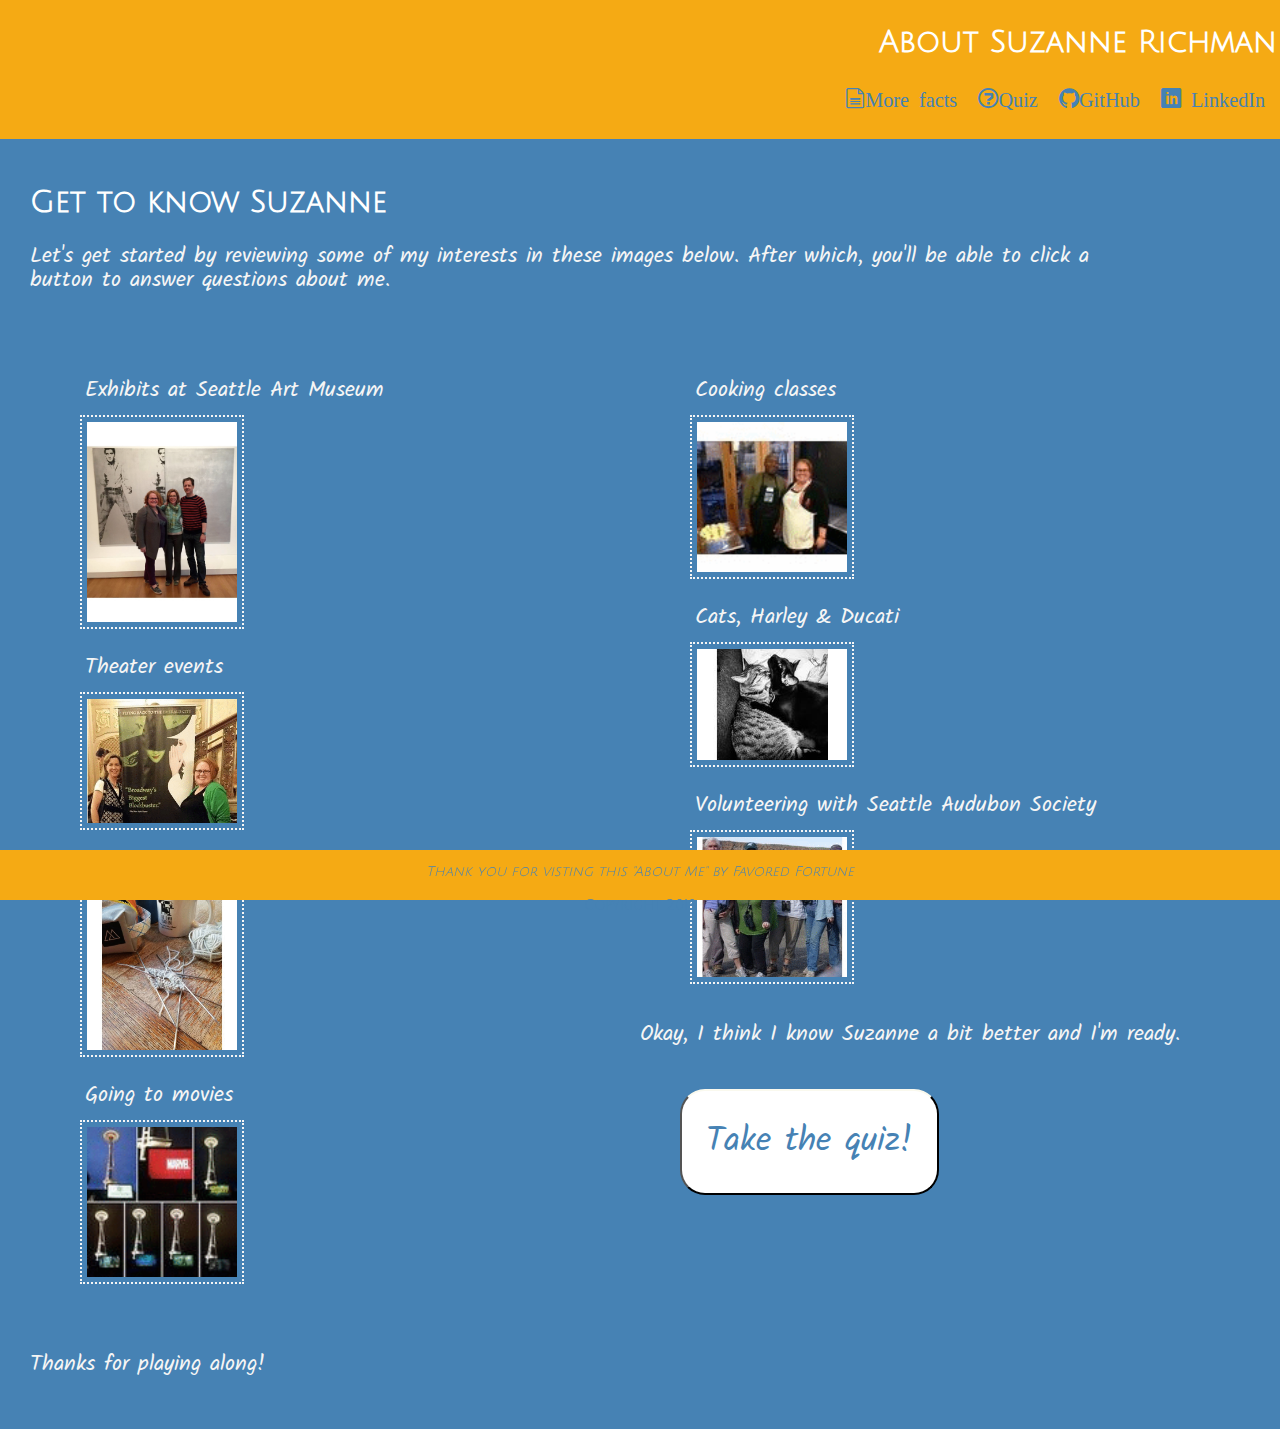
<file: index.html>
<!DOCTYPE html>
<html>
  <head>
    <title>Suzanne Richman - About Me</title>

    <meta charset="utf-8">
    <meta property="og:title" content="Suzanne Richman - About Me" />
    <meta property="og:type" content="website" />
    <meta property="og:url" content="http://favoredfortune.github.io/about-me" />
    <meta property="og:image" content= "http://favoredfortune.github.io/about-me/img/Principal,+Suzanne.png" />
    <meta property="og:description" content="Suzanne Richman, Full Stack Developer" />

    <link href="https://fonts.googleapis.com/css?family=Julius+Sans+One|Kalam|Quicksand|Sacramento|Satisfy" rel="stylesheet">
    <link rel="stylesheet" href="css/reset.css">
    <link rel="stylesheet" href="css/icons.css">
    <link rel="stylesheet" href="css/modules/base.css"> 
    <link rel="stylesheet" href="css/modules/layout.css"> 
    <link rel="icon" type="image/x-icon" href="https://avatars2.githubusercontent.com/u/18607604?v=3&s=200">
  
  </head>
  <body>
    <header class="site-header clearfix">
        <nav class="main-nav">
            <h1>About Suzanne Richman</h1>
            <div class="icon-menu collapsible"></div>
            <div class="collaspible-menu"></div>
            <ul>
              <!-- <li class="icon-images tab">About Suzanne <p class="scr-reader">currently on the about page showing pictures of Suzanne's interests</p></li> -->
          
              <li class="icon-file-text2 tab"><a href="facts.html">More facts</a></li>
              <li class="icon-question tab"><a href="quiz.html">Quiz</a><p class="scr-reader">10 questions about Suzanne</p></li>
              <li class="icon-github tab"><a href="http://github.com/FavoredFortune" target="_blank">GitHub</a></li>
              <li class="icon-linkedin tab"><a href="http://linkedin.com/in/suzannerichman" target="_blank"> LinkedIn</a></li>
            </ul>
        </nav>
      </header>
    <section id="quiz-info">
      <h1><b>Get to know Suzanne</b></h1>
      <p id="intro"></p>
      <p> Let's get started by reviewing some of my interests in these images below. After which, you'll be able to click a <a href="quiz.html">"take quiz" </a>button to answer questions about me.  </p>
      <div class="row">
      <div class = "column">
      <ul class = "pic">
        <li><p class = "tiny">Exhibits at Seattle Art Museum</p><img src="img/SeattleArtMuseum.gif" alt="Exhibits at the Seattle Art Museum" title = "Suzanne at various Seattle Art Museum exhibits"></li>
        <li><p class = "tiny">Theater events</p><img src="img/TheaterEvents.gif" alt = "At theater events" title = "Suzanne at various theatrical events in Seattle"></li>
        <li><p class = "tiny">Knitting events</p><img src ="img/KnittingEvents.gif" alt="At kntting conferences and events" title="Suzanne attending various knitting events"></li>
        <li> <p class = "tiny">Going to movies</p><img src ="img/Movies.gif" alt="Movies played at Cinerama, SIFF and Seattle Center Mural" title="Suzanne attending movies around Seattle"></li>
      </ul>
      </div>  
      <div class = "column">
      <ul class = "pic">
        <li><p class = "tiny">Cooking classes</p><img src="img/CookingEvents.gif" alt="Attending cooking classes" title="Suzanne learning to cook biscuits, dumplings and more at cooking classes"></li>
        <li><p class = "tiny">Cats, Harley &amp; Ducati</p><img src ="img/HarleyandDucati_Kittens.gif" alt = "Cats Harley, a brown tabby, and Ducati, a black Bombay." title="Harley and Ducati - Suzanne's cats"></li>
        <li><p class = "tiny">Volunteering with Seattle Audubon Society</p><img src="img/Audubon.gif" alt="Volunteering and birding with Seattle Audubon Society" title="Suzanne volunteering with Seattle Audubon"></li>
     </ul>
    </div>
    <p class="tiny">Okay, I think I know Suzanne a bit better and I'm ready.</p>    
    <button id="take-quiz"> <a href="quiz.html">Take the quiz!</a></button>
  </div>
  </section>   
  <p>Thanks for playing along!</p>
  <section class="footer">
    <p><i>Thank you for visting this "About Me" by <a href="https://github.com/FavoredFortune/">Favored Fortune</i></a></p>
    <p> Copyright 2018 </p>
  </section>    
  <script type="text/javascript" src = "index.js" ></script>
  <script
  src="https://code.jquery.com/jquery-3.3.1.min.js"
  integrity="sha256-FgpCb/KJQlLNfOu91ta32o/NMZxltwRo8QtmkMRdAu8="
  crossorigin="anonymous"></script>
  </body>
</html>
</file>
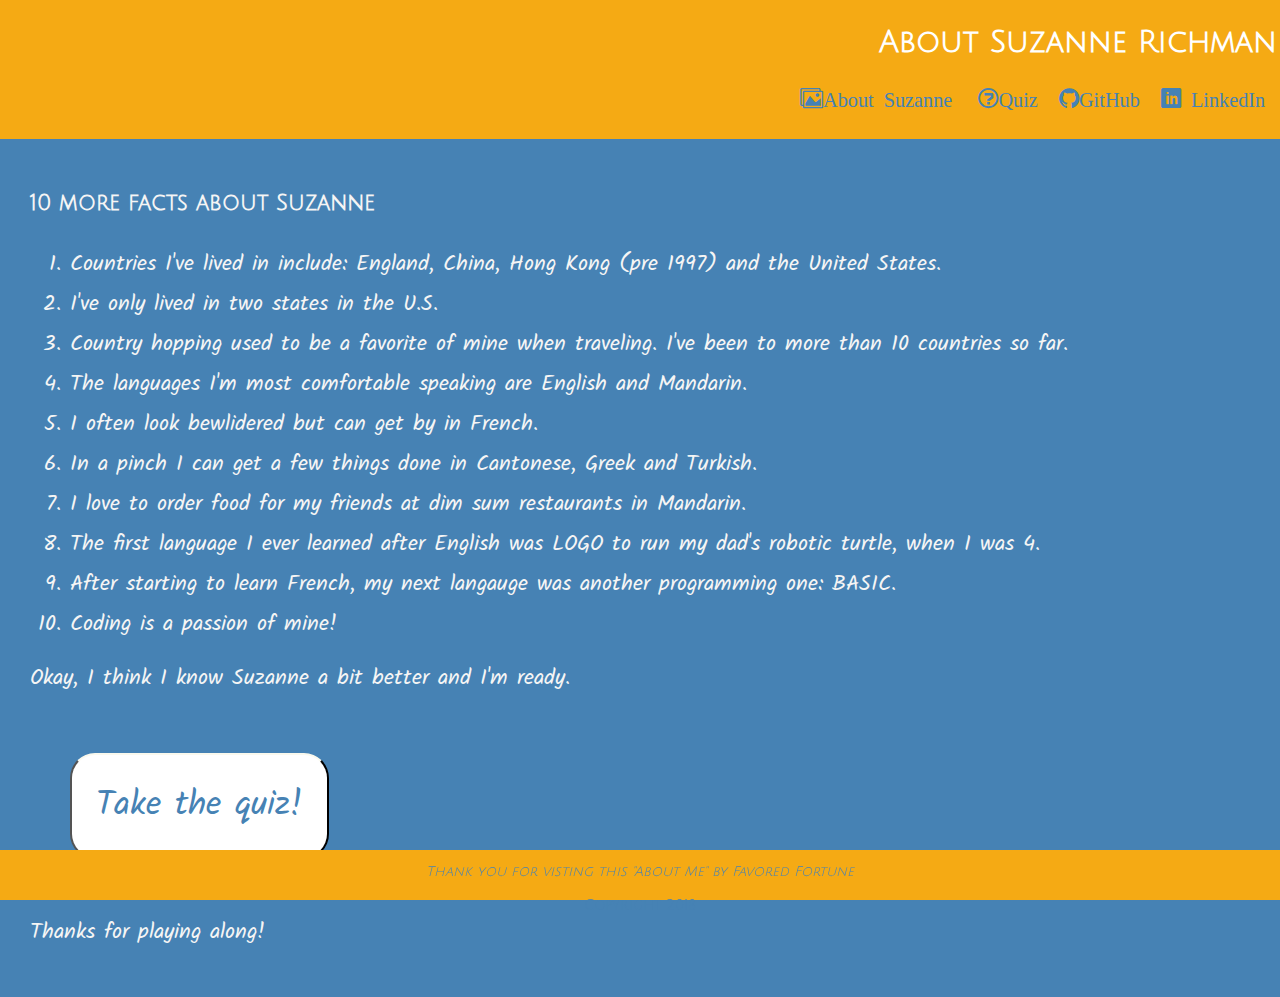
<file: facts.html>
<!DOCTYPE html>
<html>
  <head>
    <title>Suzanne Richman - About Me</title>
    <meta charset="utf-8">
    <meta property="og:title" content="Suzanne Richman - About Me" />
    <meta property="og:type" content="website" />
    <meta property="og:url" content="http://favoredfortune.github.io/about-me" />
    <meta property="og:image" content= "http://favoredfortune.github.io/about-me/img/Principal,+Suzanne.png" />
    <meta property="og:description" content="Suzanne Richman, Full Stack Developer" />

    <link href="https://fonts.googleapis.com/css?family=Julius+Sans+One|Kalam|Quicksand|Sacramento|Satisfy" rel="stylesheet">
    <link rel="stylesheet" href="css/reset.css">
    <link rel="stylesheet" href="css/icons.css">
    <link rel="stylesheet" href="css/modules/base.css"> 
    <link rel="stylesheet" href="css/modules/layout.css"> 
    <link rel="icon" type="image/x-icon" href="https://avatars2.githubusercontent.com/u/18607604?v=3&s=200">
  </head>
  <body>
    <header class="site-header clearfix">
        <nav class="main-nav">
            <h1>About Suzanne Richman</h1>
            <div class="icon-menu collapsible"></div>
            <div class="collaspible-menu"></div>
            <ul>
              <li class="icon-images tab"><a href="index.html">About Suzanne </a><p class="scr-reader">currently on the about page showing pictures of Suzanne's interests</p></li>
              <!-- <li class="icon-file-text2 tab">10 more facts about Suzanne</li><p class="scr-reader">list of facts</p> -->
              <li class="icon-question tab"><a href="quiz.html">Quiz</a><p class="scr-reader">10 questions about Suzanne</p></li>
              <li class="icon-github tab"><a href="http://github.com/FavoredFortune" target="_blank">GitHub</a></li>
              <li class="icon-linkedin tab"><a href="http://linkedin.com/in/suzannerichman" target="_blank"> LinkedIn</a></li>
            </ul>
        </nav>
      </header>    
  <section>
      <h2>10 more facts about Suzanne</h2>
      <ol>
          <li>Countries I've lived in include: England, China, Hong Kong (pre 1997) and the United States.</li>
          <li>I've only lived in two states in the U.S.</li>
          <li>Country hopping used to be a favorite of mine when traveling. I've been to more than 10 countries so far. </li>
          <li>The languages I'm most comfortable speaking are English and Mandarin. </li>
          <li>I often look bewlidered but can get by in French.</li>
          <li>In a pinch I can get a few things done in Cantonese, Greek and Turkish.</li>
          <li>I love to order food for my friends at dim sum restaurants in Mandarin. </li>
          <li>The first language I ever learned after English was LOGO to run my dad's robotic turtle, when I was 4.</li>
          <li>After starting to learn French, my next langauge was another programming one: BASIC.</li>
          <li>Coding is a passion of mine!</li>
      </ol>
  
    <p>Okay, I think I know Suzanne a bit better and I'm ready.</p>    
    <button id="take-quiz"> <a href="quiz.html">Take the quiz!</a></button>
    <p>Thanks for playing along!</p>
    </article>  
  <section class="footer">
    <p><i>Thank you for visting this "About Me" by <a href="https://github.com/FavoredFortune/">Favored Fortune</i></a></p>
    <p> Copyright 2018 </p>
  </section>    
  <script type="text/javascript" src = "js/app.js" ></script>
  </body>
</html>
</file>
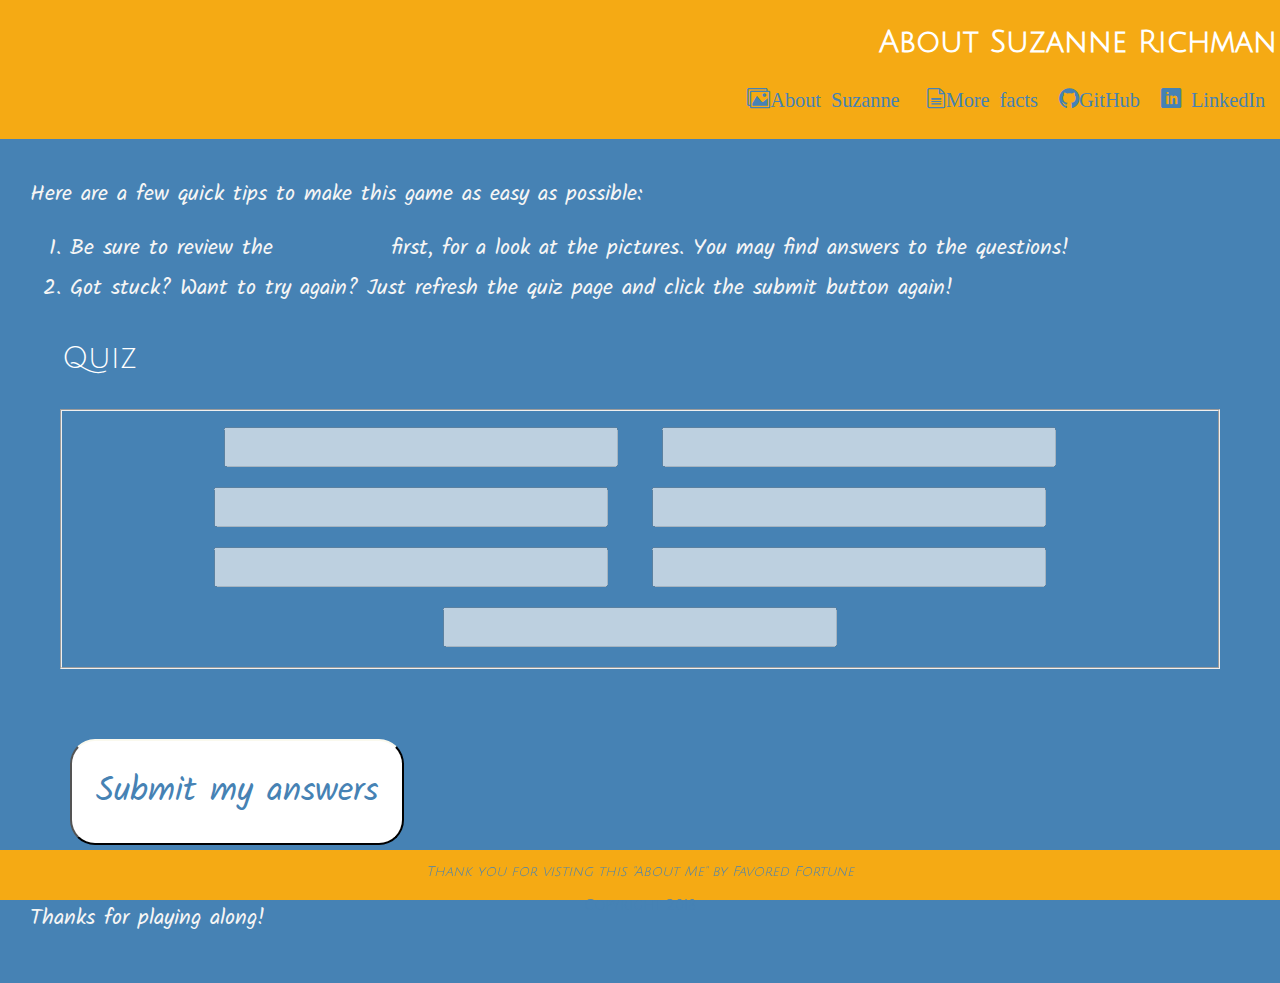
<file: quiz.html>
<!DOCTYPE html>
<html>
  <head>
  <title>Suzanne Richman - About me quiz demo</title>

    <meta charset="utf-8">
    <meta property="og:title" content="Suzanne Richman - Quiz" />
    <meta property="og:type" content="website" />
    <meta property="og:url" content="http://favoredfortune.github.io/about-me" />
    <meta property="og:image" content= "http://favoredfortune.github.io/about-me/img/Principal,+Suzanne.png" />
    <meta property="og:description" content="Suzanne Richman, Fullstack Developer" />

    <link href="https://fonts.googleapis.com/css?family=Julius+Sans+One|Kalam|Quicksand|Sacramento|Satisfy" rel="stylesheet">
    <link rel="stylesheet" href="css/reset.css">
    <link rel="stylesheet" href="css/icons.css">
    <link rel="stylesheet" href="css/modules/base.css"> 
    <link rel="stylesheet" href="css/modules/layout.css"> 
    <link rel="stylesheet" href="css/modules/quiz.css"> 
  </head>
  <body>
    <header class="site-header clearfix">
      <nav class="main-nav">
          <h1>About Suzanne Richman</h1>
          <div class="icon-menu collapsible"></div>
          <div class="collaspible-menu"></div>
          <ul>
            <li class="icon-images tab"><a href="index.html">About Suzanne </a><p class="scr-reader">currently on the about page showing pictures of Suzanne's interests</p></li>
            <li class="icon-file-text2 tab"><a href="facts.html">More facts</a></li>
            <!-- <li class="icon-question tab"><a href="quiz.html">Quiz</a><p class="scr-reader">10 questions about Suzanne</p></li> -->
            <li class="icon-github tab"><a href="http://github.com/FavoredFortune" target="_blank">GitHub</a></li>
            <li class="icon-linkedin tab"><a href="http://linkedin.com/in/suzannerichman" target="_blank"> LinkedIn</a></li>
          </ul>
      </nav>
    </header>
  <section>
  <p id="intro"></p>
  <p> Here are a few quick tips to make this game as easy as possible:</p>
    <ol>
      <li>Be sure to review the <a href = "index.html">home page </a> first, for a look at the pictures. You may find answers to the questions!</li>
      <li>Got stuck? Want to try again?  Just refresh the quiz page and click the submit button again!</li>
    </ol>
    </p>
  </section>
  <section class="quiz-style">
    <legend>Quiz</legend>
    <form action="quiz">
      <fieldset disabled="disabled">
        <label for="">
        </label>
        <input type="text">
       
        <label for="">
        </label>
        <input type="text">
     
        <label for="">
        </label>
        <input type="text">
        <label for="">
        </label>
        <input type="text">
        <label for="">
        </label>
        <input type="text">
        <label for="">
        </label>
        <input type="text">
        <label for="">
        </label>
        <input type="text">
      </fieldset>
    <button><a href = "results.html">Submit my answers</a></button>
    </form>
    <p>Thanks for playing along!</p>
  </section>
  <section class="footer">
    <p><i>Thank you for visting this "About Me" by <a href="https://github.com/FavoredFortune/">Favored Fortune</i></a></p>
    <p> Copyright 2018 </p>
  </section>
  <script type="text/javascript" src = "js/quiz.js" ></script>
  </body>
</html>
</file>
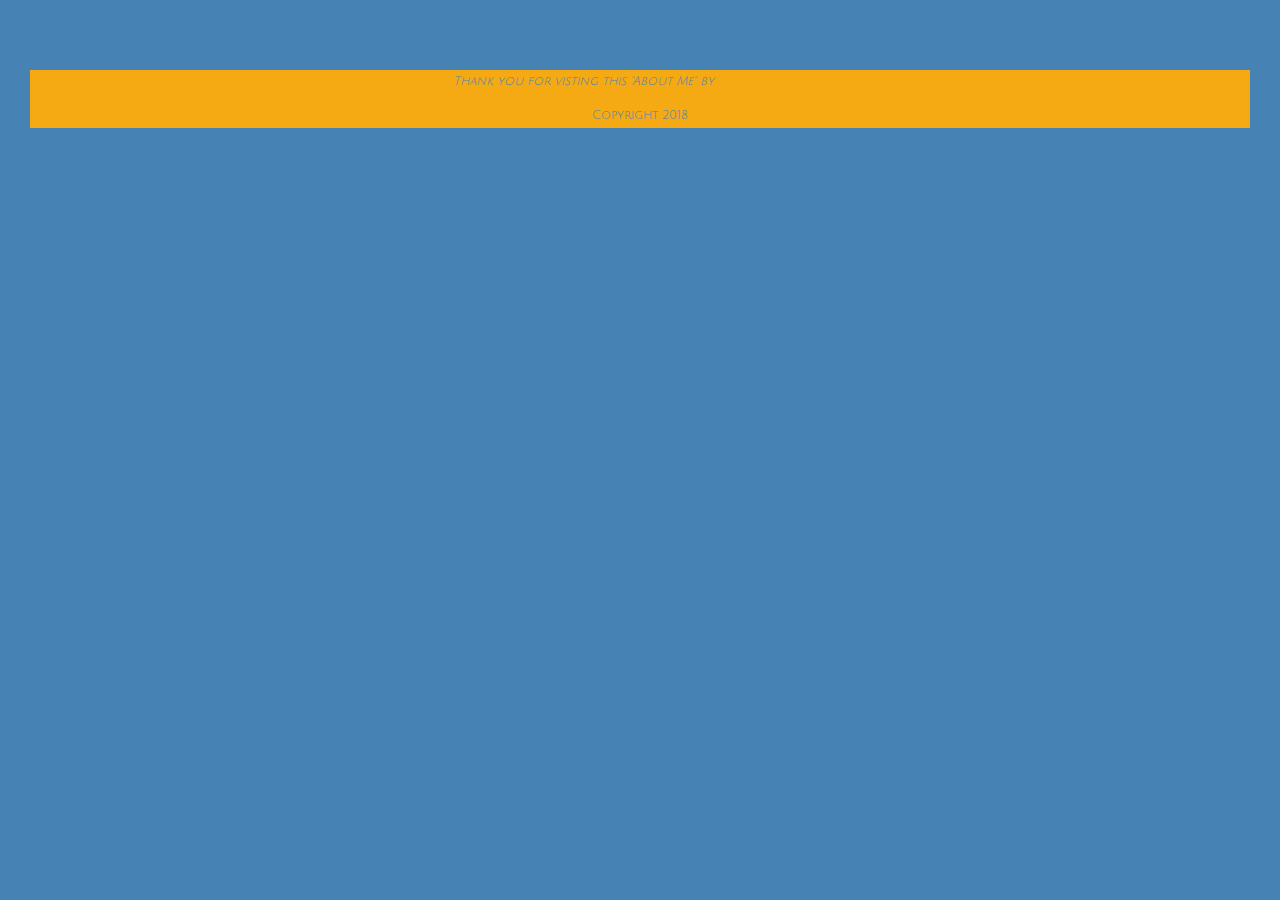
<file: results.html>
<!DOCTYPE html>
<html>
  <head>
  <title>Suzanne Richman - Quiz Results</title>

    <meta charset="utf-8">
    <meta property="og:title" content="Suzanne Richman - Quiz Results"/>
    <meta property="og:type" content="website" />
    <meta property="og:url" content="http://favoredfortune.github.io/about-me" />
    <meta property="og:image" content= "http://favoredfortune.github.io/about-me/img/Principal,+Suzanne.png" />
    <meta property="og:description" content="Suzanne Richman, Full Stack JavaScript Developer" />

    <link href="https://fonts.googleapis.com/css?family=Julius+Sans+One|Kalam|Quicksand|Sacramento|Satisfy" rel="stylesheet"
    <link rel="stylesheet" href="css/reset.css">
    <link rel="stylesheet" href="css/style.css"> 
  </head>
  <body>
    <section class="footer">
        <p><i>Thank you for visting this "About Me" by <a href="https://github.com/FavoredFortune/">Favored Fortune</i></a></p>
        <p> Copyright 2018 </p>
      </section> 
    <script type="text/javascript" src = "js/quiz.js" ></script>
  </body>
</html>
</file>
<file: css/icons.css>
@font-face {
  font-family: 'icomoon';
  src:  url('fonts/icomoon.eot?kjvwyu');
  src:  url('fonts/icomoon.eot?kjvwyu#iefix') format('embedded-opentype'),
    url('fonts/icomoon.ttf?kjvwyu') format('truetype'),
    url('fonts/icomoon.woff?kjvwyu') format('woff'),
    url('fonts/icomoon.svg?kjvwyu#icomoon') format('svg');
  font-weight: normal;
  font-style: normal;
}

[class^="icon-"], [class*=" icon-"] {
  /* use !important to prevent issues with browser extensions that change fonts */
  font-family: 'icomoon' !important;
  speak: none;
  font-style: normal;
  font-weight: normal;
  font-variant: normal;
  text-transform: none;
  line-height: 1;

  /* Better Font Rendering =========== */
  -webkit-font-smoothing: antialiased;
  -moz-osx-font-smoothing: grayscale;
}

.icon-home:before {
  content: "\e900";
}
.icon-pencil2:before {
  content: "\e906";
}
.icon-images:before {
  content: "\e90e";
}
.icon-music:before {
  content: "\e911";
}
.icon-play:before {
  content: "\e912";
}
.icon-book:before {
  content: "\e91f";
}
.icon-books:before {
  content: "\e920";
}
.icon-file-text2:before {
  content: "\e926";
}
.icon-envelop:before {
  content: "\e945";
}
.icon-bin:before {
  content: "\e9ac";
}
.icon-menu:before {
  content: "\e9bd";
}
.icon-menu3:before {
  content: "\e9bf";
}
.icon-question:before {
  content: "\ea09";
}
.icon-embed2:before {
  content: "\ea80";
}
.icon-twitter:before {
  content: "\ea96";
}
.icon-github:before {
  content: "\eab0";
}
.icon-linkedin:before {
  content: "\eac9";
}
</file>
<file: css/modules/base.css>
body {
  background-color: #4682B4;
  color: whitesmoke;
  font-family: 'Kalam', cursive;
  font-size: 22px;
  margin: 15px;
  padding: 15px;
  line-height: 2.5rem;
  min-height: calc(100vh - 70px);
}

header {
  position: fixed;
  left: 0px;
  top: 0px;
  background-color: #f5aa14;
  height: auto;
  width: 100%;
  color:  #4682B4;
  font-family: 'Julius Sans One', sans-serif;
  font-size: 1.5vh;
  text-align: right;
}

.site-header {
  background: #F5aa14;
  overflow: hidden;
  /* padding: 20px 10px; */
}

/* Link styles */

a{
  color:#4682B4;
  text-shadow: 16vw,6vw,0vw #777;
}
a:link{
  text-decoration: none;
}

a:visited {
  color: #777;
}

nav ul li {
  list-style-type: none;
  text-align: right
}

section.footer {
  position: fixed;
  left: 0px;  
  bottom: 0px;
  background-color: #f5aa14;
  width: 100%;
  height: 50px;
  color:  #4682B4;
  font-family: 'Julius Sans One', sans-serif;
  font-size:1.5vh;
  text-align: center;
  /* margin-top: 40px; */
}

section.footer p{
  margin:10px;  
}

/*for screen readers*/
.scr-reader {
  position: absolute;
  left: -10000px;
  width: 1px;
  height: 1px;
  top: auto;
  overflow: hidden;
}

/* navigation menu - mobile first */
.clearfix::after {
  content: "";
  display: table;
  clear: both;
}
.icon-menu {
  font-size: 3em;
  float: right;
}

.main-nav {
  padding: 0.1em;
}

.main-nav ul {
  display: none;
  padding: 0;
  list-style: none;
  clear: both;
}

.main-nav:hover ul {
  display: block;
}

.main-nav li {
  margin-right: .4em;
  font-size: 1.5em;
  padding: .5em .2em;
}

/* working to make nav collapsible in mobile first view*/
.collapsible {
  background-color: #f5aa14;
  color: #4682B4;
  cursor: pointer;
  padding: 1vh;
  width: 100%;
  border: none;
  text-align: right;
  outline: none;
  font-size: 6vh;
}
.collapsible:hover {
  color: whitesmoke;
}

.collapsible-menu {
    padding: 0 18px;
    display: none;
    overflow: hidden;
    background-color: #f5aa14;
}
nav.main-nav.open {
  margin-bottom: 120px;
}

@media only screen and (min-width: 640px) {
  
  header{
    height: auto;
  }

  .icon-menu {
    display: none;
  }

  .main-nav {
    padding: .2em .2em .2em 2em;
  }

  .main-nav ul {
    display: block;
  }

  .main-nav ul li {
    display: inline;
    border-bottom: none;
  }

  .main-nav ul li:hover a {
    color: #29506D;
  }

}
</file>
<file: css/modules/layout.css>
h1 {
  font-size: 30px;
  color: white;
  font-family: 'Julius Sans One', sans-serif;
}

h2{
  font-size: 22px;
  stroke: white;
  font-family: 'Julius Sans One', sans-serif;

}

section{
  margin-top: 17vh;
  margin-bottom: 0vh;
}

article{
  line-height: .5vh;
}

ul.pic li {
  margin: 5px; 
  display: inline;
}

img {
  width: 150px;
  margin: 15px;
  padding: 5px;
  border: 2px dotted whitesmoke;   
}

img {
  margin: 10px;
  display: inline;
 }

.scr-reader{
  color: transparent;
}
.column {
  float: left;
  width: 50%;
}

/* Clear floats after columns */
.row:after {
  content: "";
  display: table;
  clear: both;
}

button{
  background: white;
  border-radius: 25px;
  border-block-start-color: #FAF9EE;
  border-width: 2px;
  font-family: 'Kalam', cursive;
  font-size: 34px;
  color: #4682B4;
  padding:24px;
  margin: 40px;
}

p{
  line-height: 1.5rem;
  /* margin-left: 30px;
  margin-top:10px;
  margin-right:30px;
  margin-bottom: 10px; */  
}

.tiny{
  margin: 10px;
  padding-left: 5px;
  line-height: .5rem;
  float: unset;
 
}
</file>
<file: css/modules/quiz.css>
a:link{
  text-decoration: none;
}

a{
  color: #4682B4;
  text-shadow: 16px,6px,0px #152736;
}

a:visited {
  color: #152736;
}

legend {
  font-size: 30px;
  color: white;
  margin: 30px;
  font-family: 'Julius Sans One', sans-serif;
}

fieldset{
  text-align: center;
  margin: 30px;
  color:White;
  font-size: 16px;
 font-family: 'Nanum Brush Script', cursive;
}

label,input{
  margin: 10px; 
  font-size: 30px;
}

.quiz-style{
  margin: 0;
}

#loginForm{
  margin: 20px;
 font-family: 'Nanum Brush Script', cursive;
}
</file>
<file: css/style.css>
body {
  background-color: #4682B4;
  color: whitesmoke;
  font-family: 'Kalam', cursive;
  font-size: 22px;
  margin: 15px;
  padding: 15px;
  line-height: 2.5rem;
}

h1 {
  font-size: 30px;
  color: white;
  font-family: 'Julius Sans One', sans-serif;
}

legend {
  font-size: 30px;
  color: white;
  margin: 30px;
  font-family: 'Julius Sans One', sans-serif;
}

img {
  width: 150px;
  margin: 15px;
  padding: 5px;
  border: 2px dotted whitesmoke;   
}


button{
  background: white;
  border-radius: 25px;
  border-block-start-color: #FAF9EE;
  border-width: 2px;
  font-family: 'Kalam', cursive;
  font-size: 34px;
  color: #4682B4;
  padding:24px;
  margin: 40px;
}

h2{
  font-size: 22px;
  stroke: white;
  font-family: 'Julius Sans One', sans-serif;

}

article{
  line-height: 3.5rem;
}

ul.pic li {
  margin: 5px; 
  display: inline;
}

a:link{
  text-decoration: none;
}

a{
  color: #f5aa14;
  text-shadow: 16px,6px,0px #152736;
}

a:visited {
  color: #152736;
}

.column {
  float: left;
  width: 50%;
}

/* Clear floats after columns */
.row:after {
  content: "";
  display: table;
  clear: both;
}

section.footer {
  background-color: #f5aa14;
  width: 100%;
  color:  #4682B4;
  font-family: 'Julius Sans One', sans-serif;
  font-size: 12px;
  text-align: center;
  margin-top: 40px;
}

section.footer p{
  margin:10px;  
}

fieldset{
  text-align: center;
  margin: 30px;
  color:White;
  font-size: 16px;
 font-family: 'Nanum Brush Script', cursive;
}

label,input{
  margin: 10px; 
  font-size: 30px;
}

#loginForm{
  margin: 20px;
 font-family: 'Nanum Brush Script', cursive;
}

img {
 margin: 10px;
 display: inline;
}


p{
  line-height: 1.5rem;
  /* margin-left: 30px;
  margin-top:10px;
  margin-right:30px;
  margin-bottom: 10px; */  
}

.tiny{
  margin: 10px;
  padding-left: 5px;
  line-height: .5rem;
  float: unset;
 
}
</file>
